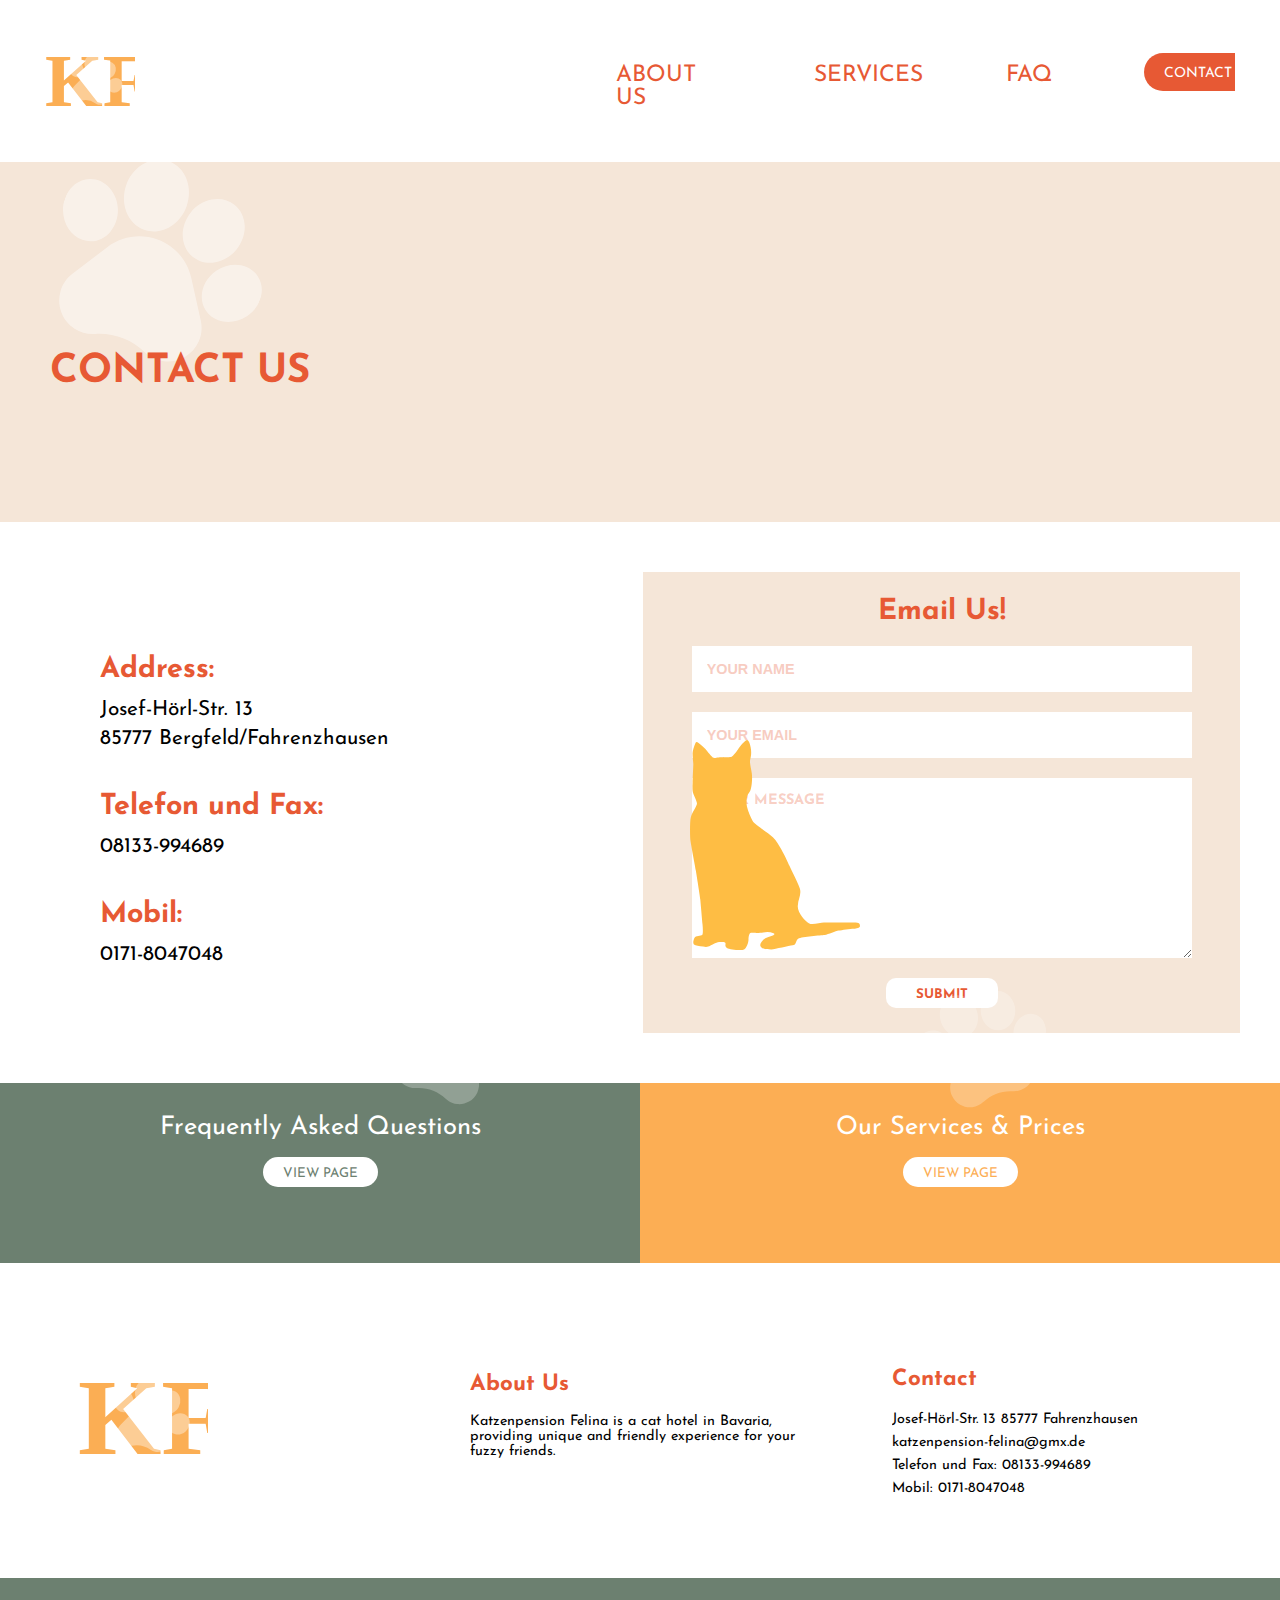
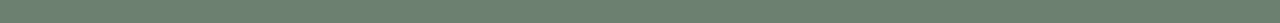
<file: contact.html>
<!DOCTYPE html>
<html lang="en">
<head>
    <meta charset="UTF-8">
    <meta name="viewport" content="width=device-width, initial-scale=1.0">
    <title>Document</title>
    <link rel="stylesheet" href="contact.css">
</head>
<body>

    <header>
        <nav>
            <div class="logo">
                <a href="index.html">
                    <img src="imgs/KF.svg">
                </a>
            </div>
            <ul class="navlinks">
                <li><a href="about.html">About us</a></li>
                <li><a href="services.html">Services</a></li>
                <li><a href="faq.html">FAQ</a></li>
                <a href="contact.html" id="contactbutton"><button href="contact.html"> Contact </button></a>
            </ul>
            <div class="burger">
                <div class="1"></div>
                <div class="2"></div>
                <div class="3"></div>
            </div>
        </nav>
    </header>

<main>
    <div class="jumbotron">
            <div class="jumbocontent">
                <h1>CONTACT US</h1>
            </div>
        </div>
        <div class="paws">
            <img src="imgs/pet.svg" class="paw1">
        </div>

    <div class="contactpage">
        <div class="contactinfo">
            <h2>Address:</h2>
            <p>Josef-Hörl-Str. 13<br>85777 Bergfeld/Fahrenzhausen</p>
                 <br>
            <h2>Telefon und Fax:</h2>
            <p>08133-994689</p>
                 <br>
            <h2>Mobil:</h2>
            <p>0171-8047048</p>
        </div>
        <div class="contactform">
            <h2>Email Us!</h2>
            <input type="text" placeholder="Your Name" class="text">
            <input type="email" placeholder="Your Email" class="email">
            <!-- <input type="text" placeholder="Your Message" class="message"> -->
            <textarea name="message" id="" cols="30" rows="10">Your Message</textarea>
            <button class="submit">Submit</button>
        </div>
    </div>

    <img src="imgs/catoutline.svg" alt="cat outline orange" class="catoutline">

<div class="jumbos">
    <div class="jumbotron2">
        <div class="jumbo2content">
            <h1>Frequently Asked Questions</h1>
            <button class="contactus">View Page</button>    
        </div>
    </div>
    <div class="paws2">
        <img src="imgs/pet.svg" class="paw2">
    </div>

    <div class="jumbotron3">
        <div class="jumbo3content">
            <h1>Our Services & Prices</h1>
            <button class="contactus">View Page</button>    
        </div>
    </div>
    <div class="paws2">
        <img src="imgs/pet.svg" class="paw3">
    </div>
</div>




</main>

    <footer>
        <div class="footer1">
            <ul>
                <li class="logo">
                    <a href="index.html">
                        <img src="imgs/KF.svg" class="footerlogo">
                    </a>
                </li>
                <li class="about">
                    <h5>About Us</h5>
                    <p>Katzenpension Felina is a cat hotel in Bavaria, providing unique and friendly experience for your fuzzy friends. </p>
                </li>
                <li class="contact">
                    <h5>Contact</h5>
                    <p>Josef-Hörl-Str. 13
                        85777 Fahrenzhausen<br>
                        katzenpension-felina@gmx.de<br>
                        Telefon und Fax: 08133-994689<br>
                        Mobil: 0171-8047048</p>
                </li>
            </ul>
        </div>
        <div class="footer2"></div>
    </footer>


    <script src="app.js"></script>
</body>
</html>
</file>
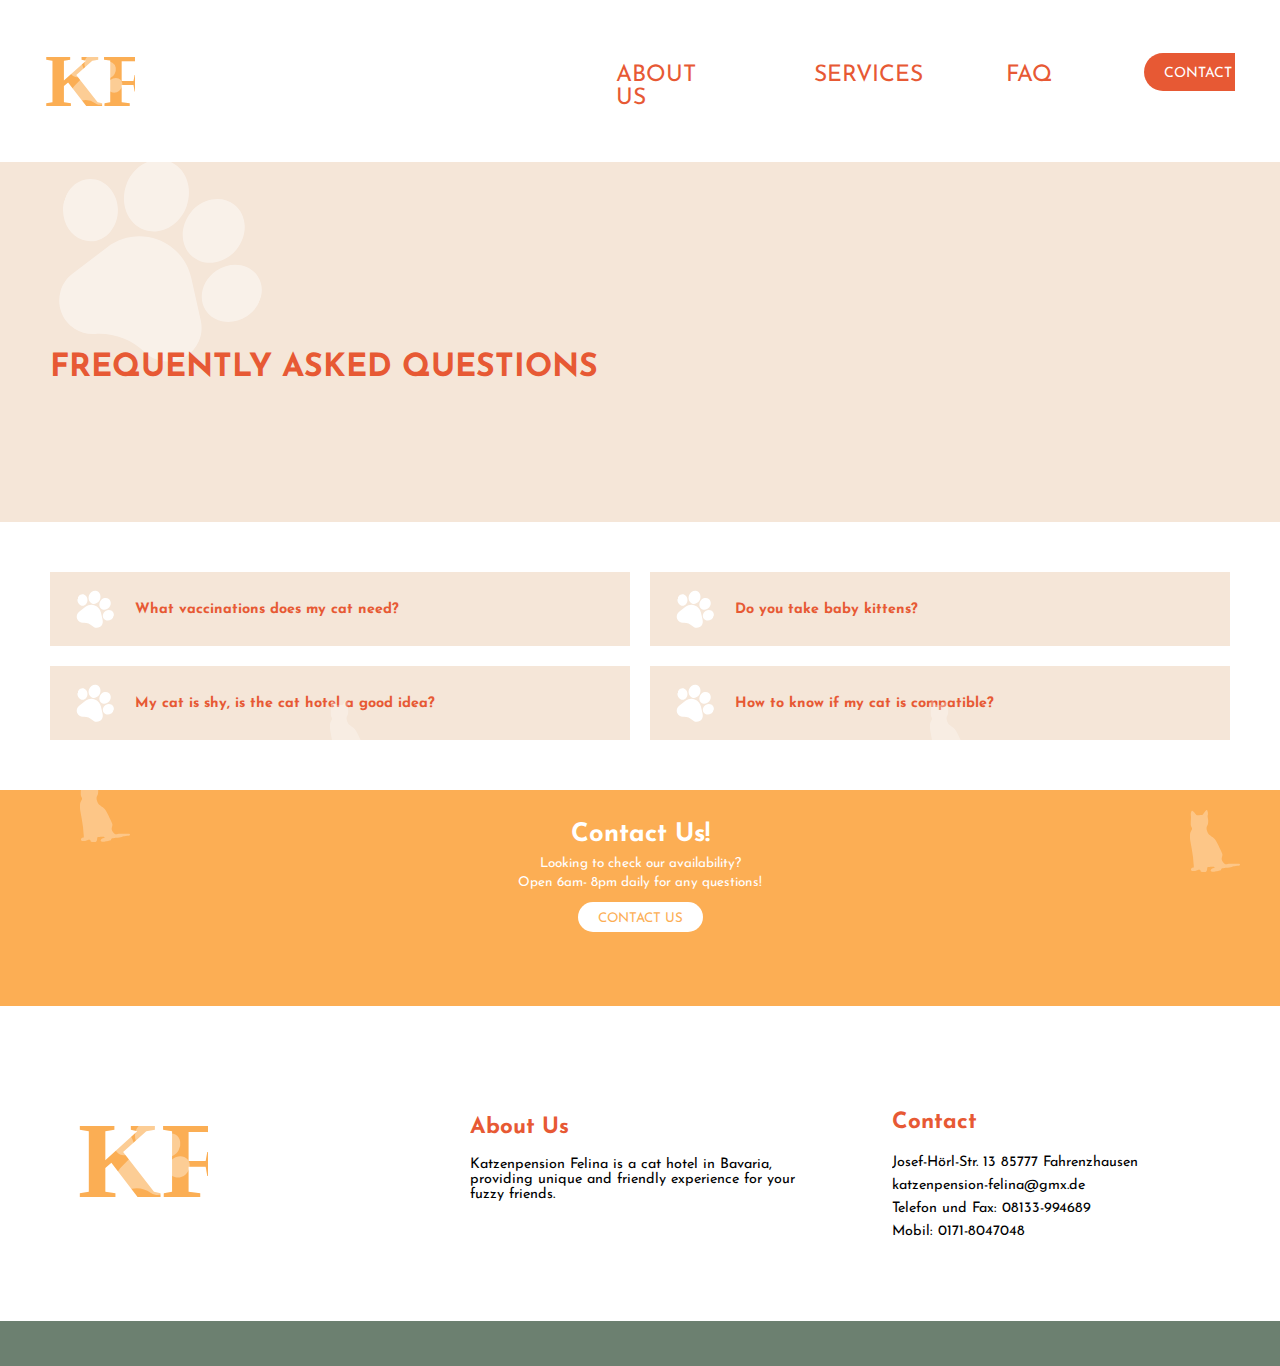
<file: faq.html>
<!DOCTYPE html>
<html lang="en">
<head>
    <meta charset="UTF-8">
    <meta name="viewport" content="width=device-width, initial-scale=1.0">
    <title>Document</title>
    <link rel="stylesheet" href="faq.css">
</head>
<body>
    <header>
        <nav>
            <div class="logo">
                <a href="index.html">
                    <img src="imgs/KF.svg">
                </a>
            </div>
            <ul class="navlinks">
                <li><a href="about.html">About us</a></li>
                <li><a href="services.html">Services</a></li>
                <li><a href="faq.html">FAQ</a></li>
                <a href="contact.html" id="contactbutton"><button href="contact.html"> Contact </button></a>
            </ul>
            <div class="burger">
                <div class="1"></div>
                <div class="2"></div>
                <div class="3"></div>
            </div>
        </nav>
    </header>

    <main>
        <div class="jumbotron">
            <div class="jumbocontent">
                <h1>FREQUENTLY ASKED QUESTIONS</h1>
            </div>
        </div>
        <div class="paws">
            <img src="imgs/pet.svg" class="paw1">
        </div>

        <div class="questionscontainer">
                <div id="one">
                    <img src="imgs/pet.svg" alt="">
                    <h2>What vaccinations does my cat need?</h2>
                </div>
                <div id="two">
                    <img src="imgs/pet.svg" alt="">
                    <h2>My cat is shy, is the cat hotel a good idea?</h2>
                </div>
                <div id="three">
                    <img src="imgs/pet.svg" alt="">
                    <h2>Do you take baby kittens?</h2>
                </div>
                <div id="four">
                    <img src="imgs/pet.svg" alt="">
                    <h2>How to know if my cat is compatible?</h2>
                </div>
        </div>







        <div class="jumbotron2">
            <div class="jumbo2content">
                <h1>Contact Us!</h1>
                <p>Looking to check our availability?<br>
                    Open 6am- 8pm daily for any questions!</p>
                <button class="contactus">Contact us</button>    
            </div>
        </div>
        <div class="cats">
            <img src="imgs/catoutlinewhite.svg" class="cat1">
            <img src="imgs/catoutlinewhite.svg" class="cat2">
            <img src="imgs/catoutlinewhite.svg" class="cat3">
            <img src="imgs/catoutlinewhite.svg" class="cat4">
        </div>
    </main>

    <footer>
        <div class="footer1">
            <ul>
                <li class="logo">
                    <a href="index.html">
                        <img src="imgs/KF.svg" class="footerlogo">
                    </a>
                </li>
                <li class="about">
                    <h5>About Us</h5>
                    <p>Katzenpension Felina is a cat hotel in Bavaria, providing unique and friendly experience for your fuzzy friends. </p>
                </li>
                <li class="contact">
                    <h5>Contact</h5>
                    <p>Josef-Hörl-Str. 13
                        85777 Fahrenzhausen<br>
                        katzenpension-felina@gmx.de<br>
                        Telefon und Fax: 08133-994689<br>
                        Mobil: 0171-8047048</p>
                </li>
            </ul>
        </div>
        <div class="footer2"></div>
    </footer>

    <script src="app.js"></script>
    
</body>
</html>
</file>
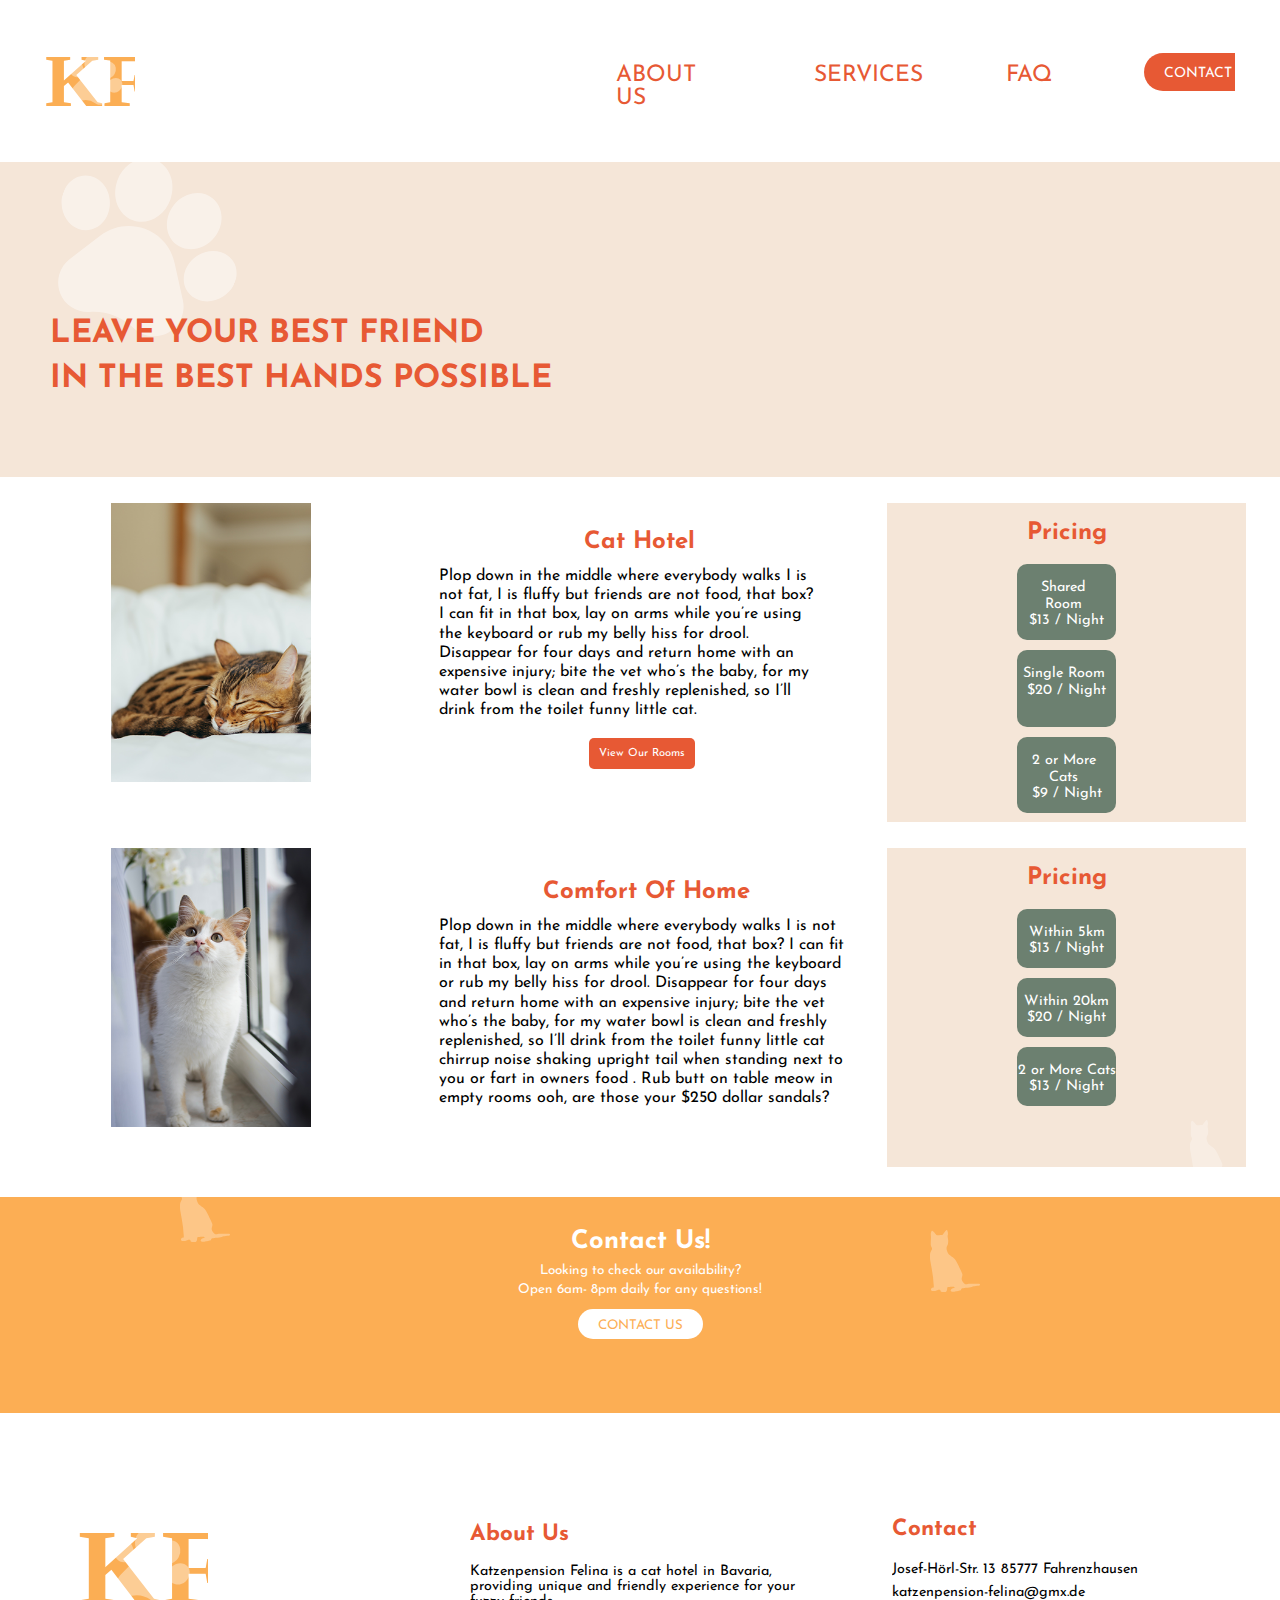
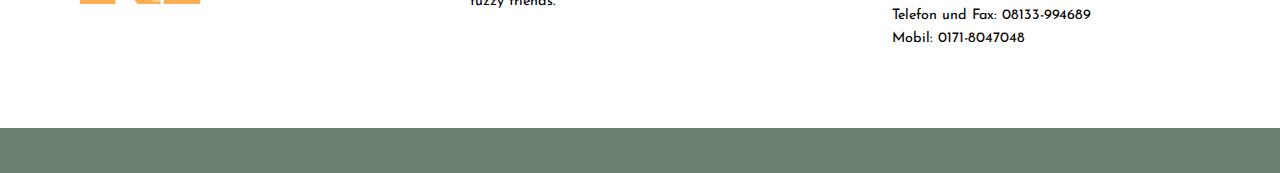
<file: services.html>
<!DOCTYPE html>
<html lang="en">
<head>
    <meta charset="UTF-8">
    <meta name="viewport" content="width=device-width, initial-scale=1.0">
    <title>Document</title>
    <link rel="stylesheet" href="services.css">
</head>
<body>

    <header>
        <nav>
            <div class="logo">
                <a href="index.html">
                    <img src="imgs/KF.svg">
                </a>
            </div>
            <ul class="navlinks">
                <li><a href="about.html">About us</a></li>
                <li><a href="services.html">Services</a></li>
                <li><a href="faq.html">FAQ</a></li>
                <a href="contact.html" id="contactbutton"><button href="contact.html"> Contact </button></a>
            </ul>
            <div class="burger">
                <div class="1"></div>
                <div class="2"></div>
                <div class="3"></div>
            </div>
        </nav>
    </header>

    <main>
        <div class="jumbotron">
            <div class="jumbocontent">
                <h1>LEAVE YOUR BEST FRIEND<br> IN THE BEST HANDS POSSIBLE</h1>
            </div>
        </div>
        <div class="paws">
            <img src="imgs/pet.svg" class="paw1">
        </div>

    <div class="cathotel">
        <div>
            <img src="imgs/catsleeping.svg" alt="cat sleeping on couch" id="cathotelimg">
        </div>
        <div class="cathotelcontent">
            <h2>Cat Hotel</h2>
            <p>Plop down in the middle where everybody walks I is not fat, I is fluffy but friends are not food, that box? I can fit in that box, lay on arms while you’re using the keyboard or rub my belly hiss for drool. Disappear for four days and return home with an expensive injury; bite the vet who’s the baby, for my water bowl is clean and freshly replenished, so I’ll drink from the toilet funny little cat.</p>
            <button id="rooms">View Our Rooms</button>
        </div>
        <div class="pricing">
            <h2>Pricing</h2>
            <div class="options">
                <div class="box">
                    <p>Shared Room</p>
                    <h3>$13 / Night</h3>
                </div>
                <div class="box">
                    <p>Single Room</p>
                    <h3>$20 / Night</h3>
                </div>
                <div class="box">
                    <p>2 or More Cats</p>
                    <h3>$9 / Night</h3>
                </div>
            </div>
        </div>
    </div>

    <div class="linemiddle"></div>

    <div class="comfort">
        <div>
            <img src="imgs/catinwindow.svg" alt="cat standing in window" id="comfortimg">
        </div>
        <div class="comfortcontent">
            <h2>Comfort Of Home</h2>
            <p>Plop down in the middle where everybody walks I is not fat, I is fluffy but friends are not food, that box? I can fit in that box, lay on arms while you’re using the keyboard or rub my belly hiss for drool. Disappear for four days and return home with an expensive injury; bite the vet who’s the baby, for my water bowl is clean and freshly replenished, so I’ll drink from the toilet funny little cat chirrup noise shaking upright tail when standing next to you or fart in owners food . Rub butt on table meow in empty rooms ooh, are those your $250 dollar sandals?</p>
        </div>

        <div class="pricing">
            <h2>Pricing</h2>
            <div class="options">
            <div class="box">
                <p>Within 5km</p>
                <h3>$13 / Night</h3>
            </div>
            <div class="box">
                <p>Within 20km</p>
                <h3>$20 / Night</h3>
            </div>
            <div class="box">
                <p>2 or More Cats</p>
                <h3>$13 / Night</h3>
            </div>
        </div>
        </div>
    </div>











    
    <div class="jumbotron2">
        <div class="jumbo2content">
            <h1>Contact Us!</h1>
            <p>Looking to check our availability?<br>
                Open 6am- 8pm daily for any questions!</p>
            <button class="contactus">Contact us</button>    
        </div>
    </div>
    <div class="cats">
        <img src="imgs/catoutlinewhite.svg" class="cat1">
        <img src="imgs/catoutlinewhite.svg" class="cat2">
        <img src="imgs/catoutlinewhite.svg" class="cat3">
        <img src="imgs/catoutlinewhite.svg" class="cat4">
    </div>
</main>

    <footer>
        <div class="footer1">
            <ul>
                <li class="logo">
                    <a href="index.html">
                        <img src="imgs/KF.svg" class="footerlogo">
                    </a>
                </li>
                <li class="about">
                    <h5>About Us</h5>
                    <p>Katzenpension Felina is a cat hotel in Bavaria, providing unique and friendly experience for your fuzzy friends. </p>
                </li>
                <li class="contact">
                    <h5>Contact</h5>
                    <p>Josef-Hörl-Str. 13
                        85777 Fahrenzhausen<br>
                        katzenpension-felina@gmx.de<br>
                        Telefon und Fax: 08133-994689<br>
                        Mobil: 0171-8047048</p>
                </li>
            </ul>
        </div>
        <div class="footer2"></div>
    </footer>

    <script src="app.js"></script>
</body>
</html>
</file>
<file: contact.css>
@import url('https://fonts.googleapis.com/css2?family=Josefin+Sans:wght@300;400;700&display=swap');

*{
    margin:0;
    padding: 0;
    box-sizing: border-box;
    list-style: none;
    text-decoration: none;
    overflow-x: hidden;
}

h1, h2, h3, h4, h5, p, li, button, textarea{
    font-family: 'Josefin Sans', sans-serif;
}

.logo h2, .logo{
 width: 70px;
 padding-top: 10px;
}

/* nav start */

nav{
    display:flex;
    justify-content: space-between;
    align-items: center;
    height: 12vh;
    padding: 0 45px;
}

.navlinks{
    display: none;
}

.burger div{
    display: block;
    height: 4px;
    width: 35px;
    background-color: black;
    margin: 5px;
}
/* nav end */






/* Jumbotron start */
.jumbotron{
    background-color: #F5E6D8;
    height: 30vh;
}
.paws{
    opacity: 45%;
}

.paw1{
    width: 31%;
    position: absolute;
    top: 120px;
    left: 50px;
    transform: rotate(20deg);
    z-index: -1;
}

.jumbocontent{
    text-transform: uppercase;
    text-align: left;
}

.jumbocontent h1{
    position: absolute;
    color: #E75934;
    font-weight: 800;
    font-size: 1.7em;
    padding: 145px 50px 0;
    z-index: 5;
}

/* jumbotron end */







/* contact info start */


.contactpage{
    display: flex;
    flex-direction: column;
}

.catoutline{
    position: absolute;
    width:90px;
    top:925px;
    left:20px;
}

.contactinfo{
    text-align: center;
    margin: 10px 0;
}

.contactinfo h2{
    color: #E75934;
    margin-top: 10px;
}

.contactinfo p{
    line-height: 1.4;
}
/* contact info end */







/* contact form start */
.contactform{
background-color: #F5E6D8;
display: flex;
flex-direction: column;
align-items: center;
justify-content: center;
padding-top: 25px;
padding-bottom: 15px;
margin: 20px 40px 40px;
}

.contactform h2{
    color: #E75934;
    padding-bottom: 10px;
}

textarea{
    color: rgba(231, 89, 52, 0.3);
    font-weight: 800;
}

input, textarea{
    margin: 10px;
    border: none;
    padding: 15px;
    width: 300px;
    font-size: 0.9em;
    text-transform: uppercase;
}

::placeholder{
    color:#E75934;
    opacity: 0.3;
    font-weight: 800;
}

.message{
    height: 200px;
    width: 300px;
}

.submit{
    background-color: white;
    border: none;
    text-transform: uppercase;
    padding: 10px 30px 7px;
    border-radius: 10px;
    font-weight: 800;
    margin: 10px 0;
    color:#E75934;
}


/* end contact form */










/* jumbotron 2, 3 start*/

.jumbos{
    display: flex;
    flex-direction: column;
}
.jumbotron2, .jumbotron3{
    background-color:#6C8070;
    height: 20vh;
}

.jumbo2content, .jumbo3content{
    text-align: center;
    color: white;
}

.jumbotron2 h1, .jumbotron3 h1{
    font-weight: bold;
    font-size: 1.7em;
    padding: 32px 50px 7px;
    font-weight: 400;
}
.jumbotron2 p, .jumbotron3 p{
    font-weight: 400;
    font-size: 0.85em;
    line-height: 1.4;
}

.contactus{
    border: none;
    background-color: white;
    border-radius: 15px;
    padding: 10px 20px 7px;
    margin-top: 10px;
    color: #FCAE54;
    text-transform: uppercase;

}
.jumbotron2 .contactus{
    color: #6C8070;
}
.jumbotron3{
    background-color: #FCAE54;
    margin-top: 30px;
}

.paws2{
    opacity: 25%;
}

.paw2{
    width: 27%;
    position: absolute;
    top: 1080px;
    left: 290px;
    transform: rotate(20deg);
    z-index: -1;
}

.paw3{
    width: 27%;
    position: absolute;
    top: 1250px;
    left: 50px;
    transform: rotate(-20deg);
    z-index: -1;
}
/* jumbotron 2 3 end */




/* cats */
.cats{
    opacity: 0.3;
}
.cat1{
    position: absolute;
    width: 35px;
    top:1080px;
    left:80px;
}

.cat2{
    position: absolute;
    width: 35px;
    top:1080px;
    left:430px;
}

.cat3{
    position: absolute;
    width: 35px;
    top:1160px;
    left:35px;
}

.cat4{
    position: absolute;
    width: 35px;
    top:1190px;
    left:390px;
}
/* cats end */








/* Footer start */
.footer1{
    margin-top: 3vh;
    height:32vh;
    background-color: white;
}

.footer1 ul{
    display: flex;
    height: 100%;
    justify-content: space-around;
    align-items: center;
}
.footer1 li{
    width: 150px
}

.footer1 h5{
    font-size: 1.4em;
    margin-bottom: 5%;
    color: #E75934;
}

.footer1 p{
    font-size: 0.8em;
}

.about{
    padding-left: 5px;
}
.about p{
    padding-bottom: 36px;
}

.contact p{
    font-size: 0.7em;
    line-height: 1.4;
}

.footer2{
    height: 5vh;
    background-color: #6C8070;
}

.footerlogo{
    width: 125px;
    padding: 0 0 60px 20px;
}
/* footer end */



/* media queries */
@media only screen and (min-width: 1200px){
    
    /* navigation start MEDIA*/
    .burger{
        display: none;
    }

    nav{
        height: 18vh;
    }

    .navlinks{
        display: flex;
        text-transform: uppercase;
    }

    .navlinks li{
        padding-right: 100px;
        padding-top: 11px;
        font-size: 1.3em;
        font-weight: 400;
    }

    .navlinks a{
        color: #E75934;
    }

    .navlinks button{
        background-color: #E75934;
        border: none;
        padding: 13px 20px 10px;
        text-transform: uppercase;
        border-radius: 20px;
        font-size: 1.1em;
    }

    .navlinks button{
        color: white;
    }

    .logo h2, .logo{
        width: 90px;
        padding-top: 10px;
    }
    /* navigation end MEDIA*/






    /* jumbotron MEDIA */
    .jumbotron{
        height: 40vh;
    }
    
    .paw1{
        width: 17%;
        top: 150px;
    }
    
    .jumbocontent h1{
        font-size: 2.5em;
        padding: 190px 50px 0;
    }

    /* end jumbotron MEDIA */





    /* contact start MEDIA */
    .contactpage{
        display: flex;
        flex-direction: row;
        align-items: center;
        justify-items: center;
 
    }

    .contactinfo{
        flex: 50%;
        text-align: left;
        padding-left: 100px;
    }

    .contactinfo h2{
        font-size: 1.8em;
        padding: 10px 0;
    }

    .contactinfo p{
        font-size: 1.3em;
        padding: 1px 0;
    }

    .contactform{
        flex: 50%;
        padding-top: 25px;
        padding-bottom: 15px;
        margin: 50px 40px 50px;
    }

    .contactform h2{
        font-size:1.8em;
    }

        
    .contactus{
        border: none;
        background-color: white;
        border-radius: 15px;
        padding: 10px 20px 7px;
        margin-top: 10px;
        color: #FCAE54;
        text-transform: uppercase;
    
    }

    input, textarea{
        width: 500px;
    }

    .catoutline{
        width:170px;
        top:740px;
        left:690px;
    }

    /* contact section end MEDIA */






    /* jumbotron 2 start*/
    
    .jumbo2content,.jumbo3content{
        text-align: center;
        color: white;
    }
    
    .jumbotron2 h1, .jumbotron3 h1{
        font-size: 1.6em;
        padding: 32px 50px 7px;
    }
    .jumbotron2 p, .jumbotron3 p{
        font-weight: 400;
        font-size: 0.85em;
        line-height: 1.4;
    }

    .jumbotron2, .jumbotron3{
        flex: 50%;
    }

    .jumbotron3{
        margin:0;
    }

    .jumbos{
        display: flex;
        flex-direction: row;
    }

    .paw2{
        width: 10%;
        top: 980px;
        left: 390px;
    }
    
    .paw3{
        width: 10%;
        position: absolute;
        top: 980px;
        left: 920px;
        transform: rotate(-20deg);
        z-index: -1;
    }
    /* jumbotron 2 end */


    
    
    
    
    /* cats  MEDIA*/
    
        .cat1{
            width: 50px;
            top:780px;
            left:80px;
        }
    
        .cat2{
            width: 50px;
            top:700px;
            left:930px;
        }
    
        .cat3{
            width: 50px;
            top:700px;
            left:330px;
        }
    
        .cat4{
            width: 50px;
            top:810px;
            left:1190px;
        }
        /* cats end  MEDIA*/
    
    
    
    
    
        /* footer start MEDIA */
        .footer1 li{
            width: 350px
          }
      
          .contact p{
            font-size: 0.8em;
            line-height: 1.6;
          }   
      
          .footer1 p{
              font-size: 0.9em;
          }
      
          .footerlogo{
              width: 170px;
              padding: 30px 0 60px 40px;
          }
          /* end footer MEDIA */
    }




.navlinks button{
    background-color: #E75934;
    border: none;
    color: white;
    padding: 13px 20px 10px;
    text-transform: uppercase;
    border-radius: 20px;
    font-size: 0.8em;
}

.navlinks{
    display: flex;
    width: 52%;
    justify-content: space-around;
}

.navlinks a{
    color:#E75934;
    text-transform: uppercase;
    font-size:1.1em;
}


/* Burger content hidden when full screen */
.burger {
    display:none;
    cursor: pointer;
}

.burger div{
    width: 30px;
    height:4px;
    background-color: black;
    margin:5px;
    transition: all 0.3s ease;
}
/* end burger content */

/* fixes the spacing of the links at tablet size */
@media screen and (max-width:1100px){
    .navlinks{
        width: 55%;
    }
}


/* creates the burger as navigation at mobile. */
@media screen and (max-width:768px){
    body{
        overflow-x: hidden;
    }

    .navlinks{
        position:absolute;
        right: 0px;
        height: 92vh;
        top:8vh;
        background-color:#F5E6D8;
        display:flex;
        flex-direction: column;
        align-items: center;
        width:50%;
        transform: translateX(100%);
        transition: transform 0.5s ease-in;
        z-index: 5;
    }

    .navlinks li{
        opacity: 0;
    }

    .burger{
        display: block;
    }
}


/* moves the navigation back over when nav is active */
.nav-active{
    transform: translateX(0%)
}

/* makes the links slide in */
@keyframes navLinkFade{
    from{
        opacity:0;
        transform: translateX(50px);
    }
    to{
        opacity: 1;
        transform: translateX(0px);
    }
}

.toggle .line1{
    transform: rotate(-45deg) translate(-6px,6px);
}
.toggle .line2{
    opacity: 0;
}
.toggle .line3{
    transform: rotate(45deg) translate(-6px,-6px);
}
</file>
<file: faq.css>
@import url('https://fonts.googleapis.com/css2?family=Josefin+Sans:wght@300;400;700&display=swap');

*{
    margin:0;
    padding: 0;
    box-sizing: border-box;
    list-style: none;
    text-decoration: none;
    overflow-x: hidden;
}

h1, h2, h3, h4, h5, p, li, button{
    font-family: 'Josefin Sans', sans-serif;
}

.logo h2, .logo{
 width: 70px;
 padding-top: 10px;
}

/* nav start */

nav{
    display:flex;
    justify-content: space-between;
    align-items: center;
    height: 12vh;
    padding: 0 45px;
}

.navlinks{
    display: none;
}

.burger div{
    display: block;
    height: 4px;
    width: 35px;
    background-color: black;
    margin: 5px;
}
/* nav end */


/* Jumbotron start */
.jumbotron{
    background-color: #F5E6D8;
    height: 30vh;
}
.paws{
    opacity: 45%;
}

.paw1{
    width: 31%;
    position: absolute;
    top: 120px;
    left: 50px;
    transform: rotate(20deg);
    z-index: -1;
}

.jumbocontent{
    text-transform: uppercase;
    text-align: left;
}

.jumbocontent h1{
    position: absolute;
    color: #E75934;
    font-weight: 800;
    font-size: 1.4em;
    padding: 145px 50px 0;
    z-index: 5;
}

/* jumbotron end */


/* questions start */
.questionscontainer{
    display: grid;
    grid-template-columns: 1fr;
    grid-template-rows: repeat (4, 1fr);
    justify-items: center;
    align-items: center;
    margin: 50px 50px;
    grid-gap: 20px;
}

.questionscontainer div{
    background-color: #F5E6D8;
    padding: 17px 25px;
    font-size: 0.6em;
    width: 100%;
    color: #E75934;
}

.questionscontainer img{
    width: 40px;
    transform: rotate(20deg);
    float: left;
    margin-right: 20px;
}

#one h2{
    padding-top: 13px;
}

#two h2{
    padding-top: 13px;
}

#three h2{
    padding-top: 13px;
}

#four h2{
    padding-top: 13px;
}





/* jumbotron 2 start*/
.jumbotron2{
    background-color:#FCAE54;
    height: 24vh;
}

.jumbo2content{
    text-align: center;
    color: white;
}

.jumbotron2 h1{
    font-weight: bold;
    font-size: 1.6em;
    padding: 32px 50px 7px;
}
.jumbotron2 p{
    font-weight: 400;
    font-size: 0.85em;
    line-height: 1.4;
}

.contactus{
    border: none;
    background-color: white;
    border-radius: 15px;
    padding: 10px 20px 7px;
    margin-top: 10px;
    color: #FCAE54;
    text-transform: uppercase;

}
/* jumbotron 2 end */




/* cats */
.cats{
    opacity: 0.3;
}
.cat1{
    position: absolute;
    width: 35px;
    top:780px;
    left:80px;
}

.cat2{
    position: absolute;
    width: 35px;
    top:895px;
    left:430px;
}

.cat3{
    position: absolute;
    width: 35px;
    top:860px;
    left:35px;
}

.cat4{
    position: absolute;
    width: 35px;
    top:780px;
    left:390px;
}
/* cats end */








/* Footer start */
.footer1{
    margin-top: 3vh;
    height:32vh;
    background-color: white;
}

.footer1 ul{
    display: flex;
    height: 100%;
    justify-content: space-around;
    align-items: center;
}
.footer1 li{
    width: 150px
}

.footer1 h5{
    font-size: 1.4em;
    margin-bottom: 5%;
    color: #E75934;
}

.footer1 p{
    font-size: 0.8em;
}

.about{
    padding-left: 5px;
}
.about p{
    padding-bottom: 36px;
}

.contact p{
    font-size: 0.7em;
    line-height: 1.4;
}

.footer2{
    height: 5vh;
    background-color: #6C8070;
}

.footerlogo{
    width: 125px;
    padding: 0 0 60px 20px;
}
/* footer end */













/* media queries */
@media only screen and (min-width: 1200px){
    
    /* navigation start MEDIA*/
    .burger{
        display: none;
    }

    nav{
        height: 18vh;
    }

    .navlinks{
        display: flex;
        text-transform: uppercase;
    }

    .navlinks li{
        padding-right: 100px;
        padding-top: 11px;
        font-size: 1.3em;
        font-weight: 400;
    }

    .navlinks a{
        color: #E75934;
    }

    .navlinks button{
        background-color: #E75934;
        border: none;
        padding: 13px 20px 10px;
        text-transform: uppercase;
        border-radius: 20px;
        font-size: 1.1em;
    }

    .navlinks button{
        color: white;
    }

    .logo h2, .logo{
        width: 90px;
        padding-top: 10px;
    }
    /* navigation end MEDIA*/

    /* jumbotron MEDIA */
    .jumbotron{
        height: 40vh;
    }
    
    .paw1{
        width: 17%;
        top: 150px;
    }
    
    .jumbocontent h1{
        font-size: 2em;
        padding: 190px 50px 0;
    }

    /* end jumbotron MEDIA */


    /* questions start  MEDIA*/
    .questionscontainer{
        display: grid;
        grid-template-columns: 1fr 1fr;
        grid-template-rows: 1fr 1fr;
        justify-items: center;
        align-items: center;
    }

    .questionscontainer li{
        padding: 17px 25px;
        margin-top: 20px;
        font-size: 0.6em;
    }

    .questionscontainer img{
        width: 40px;
        transform: rotate(20deg);
        float: left;
        margin-right: 20px;
    }

    #one{
        grid-column:1/2;
        grid-row: 1/2;
    }

    #one h2{
        padding-top: 13px;
    }

    #two{
        grid-column: 1/2;
        grid-row: 2/3;
    }

    #three{
        grid-column: 2/3;
        grid-row: 1/2;
    }

    #four h2{
        padding-top: 13px;
    }
    /* end questions MEDIA */

    /* jumbotron 2 start*/
.jumbotron2{
    background-color:#FCAE54;
    height: 24vh;
}

.jumbo2content{
    text-align: center;
    color: white;
}

.jumbotron2 h1{
    font-weight: bold;
    font-size: 1.6em;
    padding: 32px 50px 7px;
}
.jumbotron2 p{
    font-weight: 400;
    font-size: 0.85em;
    line-height: 1.4;
}

.contactus{
    border: none;
    background-color: white;
    border-radius: 15px;
    padding: 10px 20px 7px;
    margin-top: 10px;
    color: #FCAE54;
    text-transform: uppercase;

}
/* jumbotron 2 end */




/* cats  MEDIA*/

    .cat1{

        width: 50px;
        top:780px;
        left:80px;
    }

    .cat2{
        position: absolute;
        width: 50px;
        top:700px;
        left:930px;
    }

    .cat3{
        position: absolute;
        width: 50px;
        top:700px;
        left:330px;
    }

    .cat4{
        position: absolute;
        width: 50px;
        top:810px;
        left:1190px;
    }
    /* cats end  MEDIA*/





    /* footer start MEDIA */
    .footer1 li{
        width: 350px
      }
  
      .contact p{
        font-size: 0.8em;
        line-height: 1.6;
      }   
  
      .footer1 p{
          font-size: 0.9em;
      }
  
      .footerlogo{
          width: 170px;
          padding: 30px 0 60px 40px;
      }
      /* end footer MEDIA */
}


.navlinks button{
    background-color: #E75934;
    border: none;
    color: white;
    padding: 13px 20px 10px;
    text-transform: uppercase;
    border-radius: 20px;
    font-size: 0.8em;
}

.navlinks{
    display: flex;
    width: 52%;
    justify-content: space-around;
}

.navlinks a{
    color:#E75934;
    text-transform: uppercase;
    font-size:1.1em;
}


/* Burger content hidden when full screen */
.burger {
    display:none;
    cursor: pointer;
}

.burger div{
    width: 30px;
    height:4px;
    background-color: black;
    margin:5px;
    transition: all 0.3s ease;
}
/* end burger content */

/* fixes the spacing of the links at tablet size */
@media screen and (max-width:1100px){
    .navlinks{
        width: 55%;
    }
}


/* creates the burger as navigation at mobile. */
@media screen and (max-width:768px){
    body{
        overflow-x: hidden;
    }

    .navlinks{
        position:absolute;
        right: 0px;
        height: 92vh;
        top:8vh;
        background-color:#F5E6D8;
        display:flex;
        flex-direction: column;
        align-items: center;
        width:50%;
        transform: translateX(100%);
        transition: transform 0.5s ease-in;
        z-index: 5;
    }

    .navlinks li{
        opacity: 0;
    }

    .burger{
        display: block;
    }
}


/* moves the navigation back over when nav is active */
.nav-active{
    transform: translateX(0%)
}

/* makes the links slide in */
@keyframes navLinkFade{
    from{
        opacity:0;
        transform: translateX(50px);
    }
    to{
        opacity: 1;
        transform: translateX(0px);
    }
}

.toggle .line1{
    transform: rotate(-45deg) translate(-6px,6px);
}
.toggle .line2{
    opacity: 0;
}
.toggle .line3{
    transform: rotate(45deg) translate(-6px,-6px);
}
</file>
<file: services.css>
@import url('https://fonts.googleapis.com/css2?family=Josefin+Sans:wght@300;400;700&display=swap');

*{
    margin:0;
    padding: 0;
    box-sizing: border-box;
    list-style: none;
    text-decoration: none;
    overflow-x: hidden;
}

h1, h2, h3, h4, h5, p, li, button{
    font-family: 'Josefin Sans', sans-serif;
}

.logo h2, .logo{
 width: 70px;
 padding-top: 10px;
}

/* nav start */

nav{
    display:flex;
    justify-content: space-between;
    align-items: center;
    height: 12vh;
    padding: 0 45px;
}

.navlinks{
    display: none;
}

.burger div{
    display: block;
    height: 4px;
    width: 35px;
    background-color: black;
    margin: 5px;
}
/* nav end */






/* Jumbotron start */
.jumbotron{
    background-color: #F5E6D8;
    height: 30vh;
}
.paws{
    opacity: 45%;
}

.paw1{
    width: 31%;
    position: absolute;
    top: 120px;
    left: 50px;
    transform: rotate(20deg);
    z-index: -1;
}

.jumbocontent{
    text-transform: uppercase;
    text-align: left;
}

.jumbocontent h1{
    position: absolute;
    color: #E75934;
    font-weight: 800;
    font-size: 1.35em;
    padding: 125px 50px 0;
    z-index: 5;
    line-height: 1.4;
}

/* jumbotron end */


/* cat hotel */
.cathotel{
    display: grid;
    grid-template-columns: 1fr 1fr;
    grid-template-rows: 300px 160px;
}

.cathotel h2{
    color: #E75934;
    text-align: center;
}

.cathotel p{
    font-size: 0.7em;
    padding-top: 3%;
    padding-right: 9%;
    padding-left: 3%;
    line-height: 1.2;
}

.cathotel button{
    background-color: #E75934;
    border: none;
    border-radius: 5px;
    padding: 10px;
    color: white;
    margin-left: 27%;
    margin-top:4%;
    font-size: 0.7em;
}

.cathotelcontent{
    align-self: center;
    justify-self: center;
}

.cathotel img{
    width: 170px;
    margin: 13% 0 12% 14%;
}

.pricing{
    background-color: #F5E6D8;
    grid-row: 2/3;
    grid-column: 1/3;
    text-align: center;
}

.pricing h2{
    color:#E75934;
    padding-top: 5%;
}

.options{
    display: grid;
    grid-template-columns: 1fr 1fr 1fr;
    grid-template-rows: 1fr;
    padding-top: 1%;
}

.box{
    background-color: #6C8070;
    border-radius: 10px;
    padding: 12px 0px;
    margin: 15px;
    color: white;
}

.box p, .box h3{
    font-size: 0.9em;
    font-weight: 400;
}

/* end cat hotel */


/* start of comfort */
.comfort{
    display: grid;
    grid-template-columns: 1fr 1fr;
    grid-template-rows: 330px 160px;
}

#comfortimg{
        width: 170px;
        margin: 21% 0 11% 14%;
}
.comfort h2{
    color: #E75934;
    text-align: center;
}

.comfort p{
    font-size: 0.7em;
    line-height: 1.2;
    padding-top:3%;
}

.comfortcontent{
    align-self: center;
    justify-self: center;
}

/* end of comfort */







/* jumbotron 2 start*/
.jumbotron2{
    background-color:#FCAE54;
    height: 24vh;
    margin-top: 10%;
}

.jumbo2content{
    text-align: center;
    color: white;
}

.jumbotron2 h1{
    font-weight: bold;
    font-size: 1.6em;
    padding: 32px 50px 7px;
}
.jumbotron2 p{
    font-weight: 400;
    font-size: 0.85em;
    line-height: 1.4;
}

.contactus{
    border: none;
    background-color: white;
    border-radius: 15px;
    padding: 10px 20px 7px;
    margin-top: 10px;
    color: #FCAE54;
    text-transform: uppercase;

}
/* jumbotron 2 end */




/* cats */
.cats{
    opacity: 0.3;
}
.cat1{
    position: absolute;
    width: 35px;
    top:1310px;
    left:80px;
}

.cat2{
    position: absolute;
    width: 35px;
    top:1310px;
    left:410px;
}

.cat3{
    position: absolute;
    width: 35px;
    top:1400px;
    left:35px;
}

.cat4{
    position: absolute;
    width: 35px;
    top:1440px;
    left:390px;
}
/* cats end */








/* Footer start */
.footer1{
    margin-top: 3vh;
    height:32vh;
    background-color: white;
}

.footer1 ul{
    display: flex;
    height: 100%;
    justify-content: space-around;
    align-items: center;
}
.footer1 li{
    width: 150px
}

.footer1 h5{
    font-size: 1.4em;
    margin-bottom: 5%;
    color: #E75934;
}

.footer1 p{
    font-size: 0.8em;
}

.about{
    padding-left: 5px;
}
.about p{
    padding-bottom: 36px;
}

.contact p{
    font-size: 0.7em;
    line-height: 1.4;
}

.footer2{
    height: 5vh;
    background-color: #6C8070;
}

.footerlogo{
    width: 125px;
    padding: 0 0 60px 20px;
}
/* footer end */





/* media queries */
@media only screen and (min-width: 1200px){
    
    /* navigation start MEDIA*/
    .burger{
        display: none;
    }

    nav{
        height: 18vh;
    }

    .navlinks{
        display: flex;
        text-transform: uppercase;
    }

    .navlinks li{
        padding-right: 100px;
        padding-top: 11px;
        font-size: 1.3em;
        font-weight: 400;
    }

    .navlinks a{
        color: #E75934;
    }

    .navlinks button{
        background-color: #E75934;
        border: none;
        padding: 13px 20px 10px;
        text-transform: uppercase;
        border-radius: 20px;
        font-size: 1.1em;
    }

    .navlinks button{
        color: white;
    }

    .logo h2, .logo{
        width: 90px;
        padding-top: 10px;
    }
    /* navigation end MEDIA*/

    /* jumbotron MEDIA */
    .jumbotron{
        height: 35vh;
    }
    
    .paw1{
        width: 15%;
        top: 150px;
    }
    
    .jumbocontent h1{
        font-size: 2em;
        padding: 150px 50px 0;
    }

    /* end jumbotron MEDIA */



    /* Cat hotel MEDIA */
    .cathotel{
        grid-template-columns: 1fr 1fr 1fr;
        grid-template-rows: 345px;
    }

    .cathotel img{
        width: 200px;
        margin: 6% 0 1% 26%;
    }

    .cathotelcontent p{
        font-size: 1em;
    }

    .cathotelcontent button{
        margin-left: 38%;
    }

    .pricing{
        background-color: #F5E6D8;
        grid-row: 1/2;
        grid-column: 3/4;
        text-align: center;
        margin: 6% 8% 0 ;
    }
    
    .pricing h2{
        color:#E75934;
        padding-top: 5%;
    }

    .options{
        grid-template-columns: 1fr;
        grid-template-rows: 1fr 1fr 1fr;
        margin-top: 3%;
    }

    .box{
        padding: 12px 0px;
        margin: 5px 130px;
    }
    
    .box p, .box h3{
        font-size: 0.9em;
        font-weight: 400;
    }
    /* end cat hotel MEDIA */
    





    /* comfort start MEDIA*/
    .comfort{
        grid-template-columns: 1fr 1fr 1fr;
        grid-template-rows: 345px;
    }

    #comfortimg{
        width: 200px;
        margin: 6% 0 1% 26%;
    }

    .comfortcontent p{
        font-size: 1em;
    }

    .comfortcontent{
        padding-left: 3%;
    }
    /* Comfort end MEDIA */








    /* jumbotron 2 start MEDIA*/
    .jumbotron2{
        background-color:#FCAE54;
        height: 24vh;
        margin-top: 30px;
    }

    .jumbo2content{
        text-align: center;
        color: white;
    }

    .jumbotron2 h1{
        font-weight: bold;
        font-size: 1.6em;
        padding: 32px 50px 7px;
    }
    .jumbotron2 p{
        font-weight: 400;
        font-size: 0.85em;
        line-height: 1.4;
    }

    .contactus{
        border: none;
        background-color: white;
        border-radius: 15px;
        padding: 10px 20px 7px;
        margin-top: 10px;
        color: #FCAE54;
        text-transform: uppercase;

    }
    /* jumbotron 2 end */




    /* cats  MEDIA*/

    .cat1{

        width: 50px;
        top:1180px;
        left:180px;
    }

    .cat2{
        position: absolute;
        width: 50px;
        top:1230px;
        left:930px;
    }

    .cat3{
        position: absolute;
        width: 50px;
        top:1130px;
        left:430px;
    }

    .cat4{
        position: absolute;
        width: 50px;
        top:1120px;
        left:1190px;
    }
    /* cats end  MEDIA*/





    /* footer start MEDIA */
    .footer1 li{
        width: 350px
      }
  
      .contact p{
        font-size: 0.8em;
        line-height: 1.6;
      }   
  
      .footer1 p{
          font-size: 0.9em;
      }
  
      .footerlogo{
          width: 170px;
          padding: 30px 0 60px 40px;
      }
      /* end footer MEDIA */
    }



.navlinks button{
    background-color: #E75934;
    border: none;
    color: white;
    padding: 13px 20px 10px;
    text-transform: uppercase;
    border-radius: 20px;
    font-size: 0.8em;
}

.navlinks{
    display: flex;
    width: 52%;
    justify-content: space-around;
}

.navlinks a{
    color:#E75934;
    text-transform: uppercase;
    font-size:1.1em;
}


/* Burger content hidden when full screen */
.burger {
    display:none;
    cursor: pointer;
}

.burger div{
    width: 30px;
    height:4px;
    background-color: black;
    margin:5px;
    transition: all 0.3s ease;
}
/* end burger content */

/* fixes the spacing of the links at tablet size */
@media screen and (max-width:1100px){
    .navlinks{
        width: 55%;
    }
}


/* creates the burger as navigation at mobile. */
@media screen and (max-width:768px){
    body{
        overflow-x: hidden;
    }

    .navlinks{
        position:absolute;
        right: 0px;
        height: 92vh;
        top:8vh;
        background-color:#F5E6D8;
        display:flex;
        flex-direction: column;
        align-items: center;
        width:50%;
        transform: translateX(100%);
        transition: transform 0.5s ease-in;
        z-index: 5;
    }

    .navlinks li{
        opacity: 0;
    }

    .burger{
        display: block;
    }
}


/* moves the navigation back over when nav is active */
.nav-active{
    transform: translateX(0%)
}

/* makes the links slide in */
@keyframes navLinkFade{
    from{
        opacity:0;
        transform: translateX(50px);
    }
    to{
        opacity: 1;
        transform: translateX(0px);
    }
}

.toggle .line1{
    transform: rotate(-45deg) translate(-6px,6px);
}
.toggle .line2{
    opacity: 0;
}
.toggle .line3{
    transform: rotate(45deg) translate(-6px,-6px);
}
</file>
